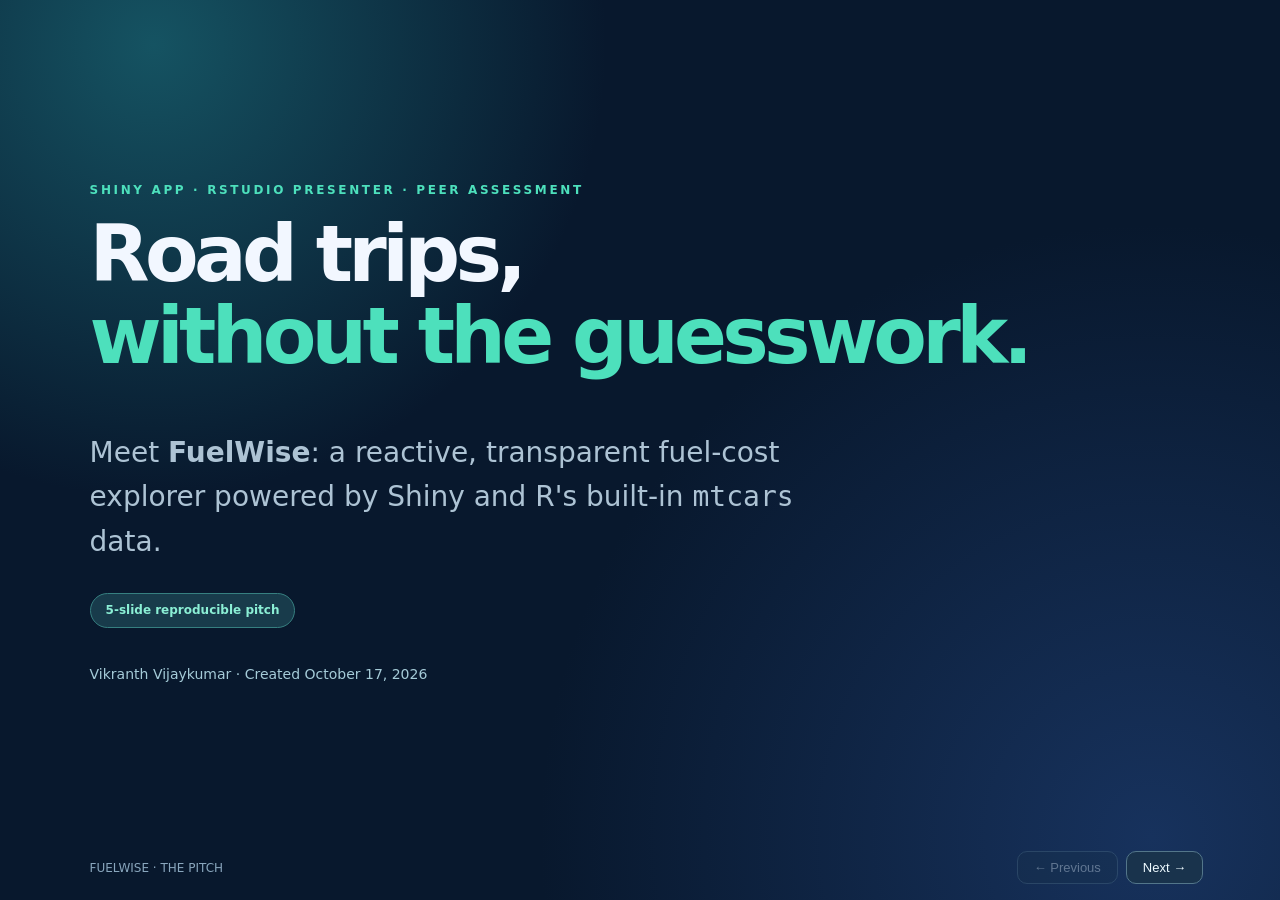
<file: index.html>
<!doctype html><html lang="en"><head><meta charset="utf-8"><meta name="viewport" content="width=device-width, initial-scale=1"><meta name="description" content="FuelWise, a five-slide RStudio Presenter pitch for an interactive R Shiny application."><title>FuelWise · Reproducible Shiny Pitch</title><style>
:root{--bg:#08182d;--accent:#4de0bc;--a2:#6ed5f0;--ink:#f2f7ff;--muted:#adc3d4}*{box-sizing:border-box}html,body{height:100%;margin:0}body{font:16px/1.6 ui-sans-serif,system-ui,-apple-system,'Segoe UI',sans-serif;color:var(--ink);background:radial-gradient(circle at 12% 5%,#155362 0%,transparent 32%),radial-gradient(circle at 90% 93%,#17325d 0%,transparent 43%),var(--bg);overflow:hidden}.deck{width:100%;height:100%;position:relative}.slide{display:none;min-height:100vh;padding:9vh max(7vw,20px) 100px;position:absolute;inset:0;overflow-y:auto}.slide.active{display:flex;flex-direction:column;justify-content:center;animation:enter .27s ease-out}@keyframes enter{from{opacity:0;transform:translateY(9px)}to{opacity:1;transform:none}}.eyebrow{text-transform:uppercase;font-weight:700;letter-spacing:.22em;color:var(--accent);font-size:12px;margin-bottom:13px}.title{font-size:clamp(38px,6.1vw,84px);letter-spacing:-.06em;line-height:1.05;max-width:1000px;margin:0 0 25px}.head{font-size:clamp(30px,4.1vw,58px);letter-spacing:-.045em;line-height:1.14;margin:0 0 26px;max-width:1000px}.subtitle{font-size:clamp(19px,2.2vw,28px);color:var(--muted);max-width:770px}.pill{display:inline-block;background:#183b4b;color:#8befd5;border:1px solid #367f80;border-radius:30px;padding:7px 15px;font-size:12px;font-weight:700}.created{margin-top:35px;color:#a5cbd8;font-size:14px}.accent{color:var(--accent)}.layout{display:grid;grid-template-columns:1.05fr .95fr;gap:38px;max-width:1160px;align-items:center}.card{padding:23px 25px;background:rgba(240,250,255,.075);border:1px solid rgba(174,229,245,.18);border-radius:18px}.card h3{font-size:17px;margin:0 0 14px;color:#d7f4fa}.slist{padding-left:22px;font-size:20px;line-height:1.8}.slist li{margin:8px 0}.big-quote{font-size:clamp(25px,3vw,43px);font-weight:750;line-height:1.28;letter-spacing:-.03em}.formula{font:16px/1.8 ui-monospace,SFMono-Regular,Consolas,monospace;white-space:pre-wrap;background:#031626;border-radius:13px;padding:19px 22px;color:#8bffdf;border:1px solid #1b5362}.chipgrid{display:grid;grid-template-columns:1fr 1fr;gap:13px}.chip{background:#113348;border:1px solid #286679;padding:19px;border-radius:14px}.chip b{display:block;color:white;font-size:21px}.chip span{color:#99bbcc;font-size:12px;text-transform:uppercase;letter-spacing:.12em}.statrow{display:grid;grid-template-columns:repeat(3,1fr);gap:11px}.stat{border-radius:14px;background:#143349;border:1px solid #285270;padding:20px 15px}.stat b{display:block;font-size:31px;color:#65e6c8}.stat small{display:block;color:#adc4d7;font-size:13px}.chart{display:flex;align-items:flex-end;justify-content:space-evenly;gap:32px;height:272px;padding:20px 20px 38px;background:rgba(246,252,255,.055);border-radius:16px;border:1px solid #325468}.bar-group{height:100%;width:25%;display:flex;flex-direction:column;justify-content:flex-end;align-items:center;position:relative}.bar{width:70%;min-height:6px;border-radius:6px 6px 0 0}.bar-value{color:#defffb;font-weight:800;padding-bottom:8px}.bar-label{position:absolute;top:calc(100% + 7px);font-size:12px;color:#b5d2e0}.foot{position:absolute;bottom:22px;left:max(7vw,20px);right:max(7vw,20px);display:flex;align-items:center;justify-content:space-between;color:#89a6bd;font-size:12px}.nav{position:fixed;bottom:16px;right:6vw;z-index:6;display:flex;gap:8px}.nav button{border:1px solid #53768a;background:#19334c;color:#edfaff;border-radius:10px;padding:8px 16px;cursor:pointer;font-size:13px}.nav button:hover{background:#23526b}.nav button:disabled{opacity:.35;cursor:default}.counter{font-variant-numeric:tabular-nums;color:#b3d1dd}.tiny{font-size:14px;color:#9fb6cd}.tiny a{color:#8cf1da}.rule{height:2px;background:linear-gradient(90deg,var(--accent),transparent);max-width:560px;margin:18px 0}.output{font:17px/1.6 ui-monospace,Consolas,monospace;border-left:3px solid var(--accent);padding:8px 15px;background:rgba(24,78,91,.35);color:#b4fee9}.tiles{display:grid;grid-template-columns:repeat(3,1fr);gap:16px}.tile{border:1px solid #316177;background:#103044;border-radius:13px;padding:18px}.tile strong{display:block;color:#9af8e2;font-size:22px}.tile small{color:#b5cbd8}.live-note{font-size:12px;color:#85aabd;margin-top:18px}@media(max-width:800px){body{overflow:auto}.slide{padding-top:7vh;min-height:100%;padding-bottom:140px}.layout{grid-template-columns:1fr}.statrow{grid-template-columns:1fr}.tiles{grid-template-columns:1fr}.nav{position:fixed;right:20px}.slide.active{position:relative}.slide:not(.active){display:none}.chipgrid{grid-template-columns:1fr}.slist{font-size:17px}.chart{height:215px}}
</style></head><body><main class="deck" aria-label="FuelWise pitch presentation">
<section class="slide active" aria-label="Slide 1"><div class="eyebrow">Shiny App · RStudio Presenter · Peer Assessment</div><h1 class="title">Road trips,<br><span class="accent">without the guesswork.</span></h1><p class="subtitle">Meet <b>FuelWise</b>: a reactive, transparent fuel-cost explorer powered by Shiny and R's built-in <code>mtcars</code> data.</p><div><span class="pill">5-slide reproducible pitch</span></div><p class="created">Vikranth Vijaykumar · Created October 17, 2026</p><div class="foot"><span>FUELWISE · THE PITCH</span><span class="counter">01 / 05</span></div></section>
<section class="slide" aria-label="Slide 2"><div class="eyebrow">01 · The problem</div><h2 class="head">One simple question.<br><span class="accent">Too many unknowns.</span></h2><div class="layout"><div><p class="big-quote">“What might my next road trip cost in fuel?”</p><div class="rule"></div><p class="subtitle">Efficiency, distance, and gas prices all matter. Raw datasets are useful, but not particularly friendly to someone planning a drive.</p></div><div class="card"><h3>FuelWise turns a dataset into a decision aid</h3><ul class="slist"><li>Simple inputs, no uploads</li><li>Clear MPG averages and arithmetic</li><li>Instant updates as choices change</li><li>Documentation built into the Shiny app</li></ul></div></div><div class="foot"><span>THE USER'S QUESTION</span><span class="counter">02 / 05</span></div></section>
<section class="slide" aria-label="Slide 3"><div class="eyebrow">02 · The solution</div><h2 class="head">Four controls. <span class="accent">Live answers.</span></h2><div class="layout"><div class="chipgrid"><div class="chip"><span>Selection</span><b>4 · 6 · 8 cylinders</b></div><div class="chip"><span>Vehicle type</span><b>All · Auto · Manual</b></div><div class="chip"><span>Trip length</span><b>50–3,000 miles</b></div><div class="chip"><span>Fuel price</span><b>$1.50–$8.00</b></div></div><div class="card"><h3>Server-side reactive calculation</h3><div class="formula">mpg ← mean(selected cars' MPG)
gallons ← miles ÷ mpg
cost ← gallons × price</div><p class="tiny">Every change recomputes the results and updates two charts from R Shiny's server logic.</p></div></div><div class="foot"><span>INTERACTIVE SHINY WORKFLOW</span><span class="counter">03 / 05</span></div></section>
<section class="slide" aria-label="Slide 4"><div class="eyebrow">03 · Executed R, reproducible results</div><h2 class="head">Evidence, <span class="accent">not just a mockup.</span></h2><div class="layout"><div><p class="subtitle">The `.Rpres` source executes this real R chunk when previewed in RStudio:</p><div class="formula">selected &lt;- subset(mtcars, cyl == 6 &amp; am == 0)
mpg_mean &lt;- mean(selected$mpg)
trip_cost &lt;- 500 / mpg_mean * 3.50
print(round(trip_cost, 2))</div><div class="output">4 matching cars · 19.125 MPG · $91.50</div><p class="tiny">500-mile trip · 6-cylinder automatic sample · $3.50 per gallon.</p></div><div><h3 style="font-size:18px">Average MPG by cylinder group</h3><div class="chart"><div class="bar-group"><span class="bar-value">26.7</span><div class="bar" style="height:89%;background:#48dfb6"></div><span class="bar-label">4 CYL</span></div><div class="bar-group"><span class="bar-value">19.7</span><div class="bar" style="height:66%;background:#51bbdb"></div><span class="bar-label">6 CYL</span></div><div class="bar-group"><span class="bar-value">15.1</span><div class="bar" style="height:50%;background:#5184d4"></div><span class="bar-label">8 CYL</span></div></div><p class="tiny">Historical mtcars observations; chart recreated here from the same R values.</p></div></div><div class="foot"><span>R CHUNKS EXECUTE IN RSTUDIO PRESENTER</span><span class="counter">04 / 05</span></div></section>
<section class="slide" aria-label="Slide 5"><div class="eyebrow">04 · The value</div><h2 class="head">Small app. <span class="accent">Complete data story.</span></h2><div class="tiles"><div class="tile"><strong>Learn</strong><small>Plain-English instructions and a worked example inside the app</small></div><div class="tile"><strong>Explore</strong><small>Reactive inputs, two charts, and an itemized fuel-cost estimate</small></div><div class="tile"><strong>Trust</strong><small>Transparent formula and a clear historical-data limitation</small></div></div><div class="rule"></div><p class="subtitle">Built with R Shiny and RStudio Presenter. No APIs, uploads, or subscriptions required for the reviewer.</p><p class="tiny">Educational estimate only. The 32-car `mtcars` sample should not be treated as modern vehicle guidance.</p><p class="live-note">This HTML deck is a static showcase. Open <b>FuelWise_Pitch.Rpres</b> in RStudio and Preview/Export it to produce the reproducible R-executed submission.</p><div class="foot"><span>FUELWISE · OCTOBER 17, 2026</span><span class="counter">05 / 05</span></div></section></main><div class="nav" aria-label="Slide navigation"><button id="prev" onclick="move(-1)" aria-label="Previous slide">← Previous</button><button id="next" onclick="move(1)" aria-label="Next slide">Next →</button></div><script>
const slides=[...document.querySelectorAll('.slide')];let ix=0;function show(n){ix=Math.max(0,Math.min(slides.length-1,n));slides.forEach((s,i)=>{s.classList.toggle('active',i===ix);s.setAttribute('aria-hidden',String(i!==ix))});document.querySelector('#prev').disabled=ix===0;document.querySelector('#next').disabled=ix===slides.length-1;location.hash='slide-'+(ix+1)}function move(d){show(ix+d)}document.addEventListener('keydown',e=>{if(['ArrowRight','PageDown',' '].includes(e.key)){e.preventDefault();move(1)}if(['ArrowLeft','PageUp'].includes(e.key)){e.preventDefault();move(-1)}if(e.key==='Home')show(0);if(e.key==='End')show(slides.length-1)});const h=parseInt((location.hash.match(/slide-(\d+)/)||[])[1]||'1');show(h-1);
</script></body></html>
</file>
